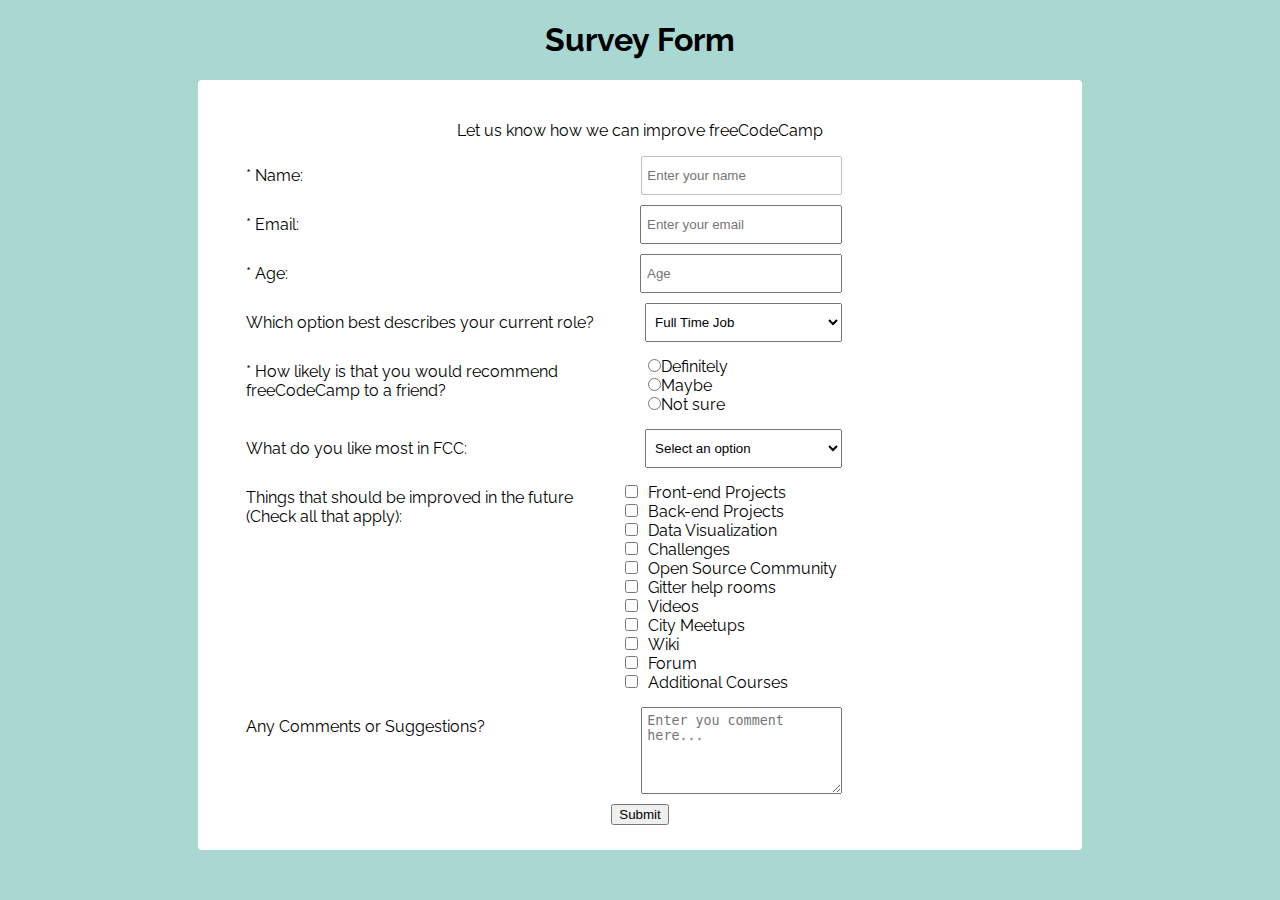
<file: Free Code Camp Projects/Project 02 Build a Survey Form/index.html>
<!DOCTYPE html>
<html>
<head>
	<link href="https://fonts.googleapis.com/css?family=Raleway" rel="stylesheet">
	<link rel="stylesheet" type="text/css" href="styles.css">
	<title>Survey Form</title>
</head>
<body>
	<h1 id="title">Survey Form</h1>
		<form id="survey-form">
			<p id="description">Let us know how we can improve freeCodeCamp</p>
			<div class="input-row">
				<label class="input-label" id="name-label" for="name">* Name:
				</label>

				<input class="input-field" id="name" type="text" name="name" placeholder="Enter your name" required>
			</div>
			<div class="input-row">
				<label class="input-label" id="email-label" for="email">* Email:</label>
				<input class="input-field" id="email" type="email" name="email" placeholder="Enter your email" required>
			</div>
			<div class="input-row">
				<label class="input-label" id="number-label" for="number">* Age:</label>
				<input class="input-field" id="number" type="number" name="age" placeholder="Age" step=1 min="1" max="125" required>
			</div>
			<div class="input-row">
				<label class="input-label">Which option best describes your current role?</label>
				<select class="input-field" id="dropdown" name="dropdown">
					<option value="first">Student</option> 
					<option value="second" selected>Full Time Job</option>
					<option value="third">Full Time Learner</option>
					<option value="fourth">Prefer Not To Say</option>
					<option value="fifth">Other</option>
				</select>
			</div>
			<div class="input-row">
				<label class="input-label">* How likely is that you would recommend freeCodeCamp to a friend?</label>
				<div class="input-field input-field-options">
					<label><input type="radio" name="likely-recommend" value="Definitely">Definitely</label>
					<label><input type="radio" name="likely-recommend" value="Maybe">Maybe</label>
					<label><input type="radio" name="likely-recommend" value="Not sure">Not sure</label>
				</div>
			</div>
			<div class="input-row">
				<label class="input-label">What do you like most in FCC:</label>
				<select class="input-field" id="dropdown2" name="dropdown2">
					<option value="none" selected disabled>Select an option</option>
					<option value="first">Challenges</option> 
					<option value="second">Projects</option>
					<option value="third">Community</option>
					<option value="fourth">Open Source</option>
				</select>	
			</div>
			<div class="input-row">
				<label class="input-label">Things that should be improved in the future
				(Check all that apply):</label>
				<div class="input-field input-field-options">
					<label>
					<input type="checkbox" name="front-end-projects" value="front-end-projects">Front-end Projects
					</label>
					<label>
						<input type="checkbox" name="back-end-projects" value="back-end-projects">Back-end Projects
					</label>
					<label>
						<input type="checkbox" name="data-visualization" value="data-visualization">Data Visualization
					</label>
					<label>
						<input type="checkbox" name="challenges" value="challenges">Challenges
					</label>
					<label>
						<input type="checkbox" name="open-source-community" value="open-source-community">Open Source Community
					</label> 
					<label>
						<input type="checkbox" name="gitter-help-rooms" value="gitter-help-rooms">Gitter help rooms
					</label>
					<label>
						<input type="checkbox" name="videos" value="videos">Videos
					</label>
					<label>
						<input type="checkbox" name="city-meetups" value="city-meetups">City Meetups
					</label>
					<label>
						<input type="checkbox" name="wiki" value="wiki">Wiki
					</label>
					<label>
						<input type="checkbox" name="forum" value="forum">Forum
					</label>
					<label>
						<input type="checkbox" name="additional-courses" value="additional-courses">Additional Courses
					</label>
				</div>
			</div>
			<div class="input-row">
				<label class="input-label">Any Comments or Suggestions?</label>
				<textarea class="input-field" name="comments" rows="5" cols="33" placeholder="Enter you comment here..."></textarea>
			</div>
			<div id="form-submit"><input id="submit" type="submit" name="submit"></div>
		</form>
</body>
<script type="text/javascript" src="https://cdn.freecodecamp.org/testable-projects-fcc/v1/bundle.js"></script>
</html>
</file>
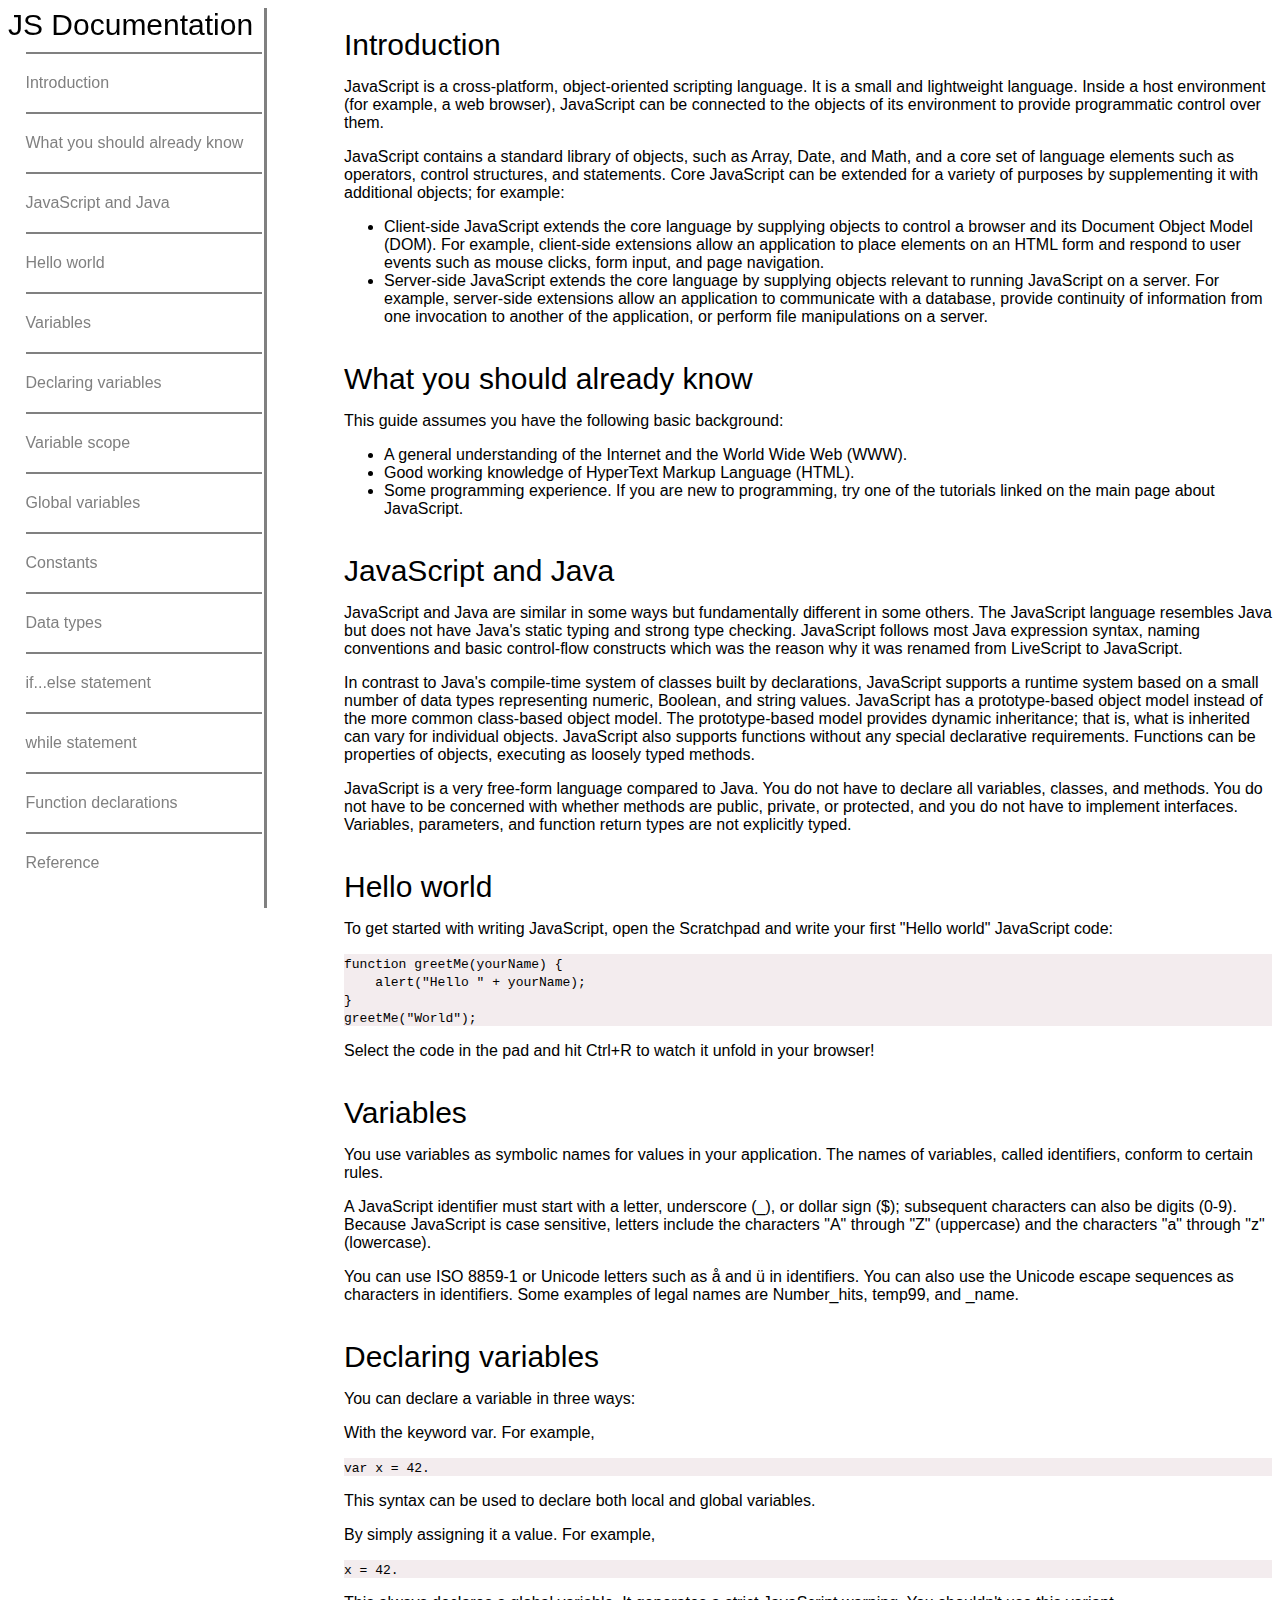
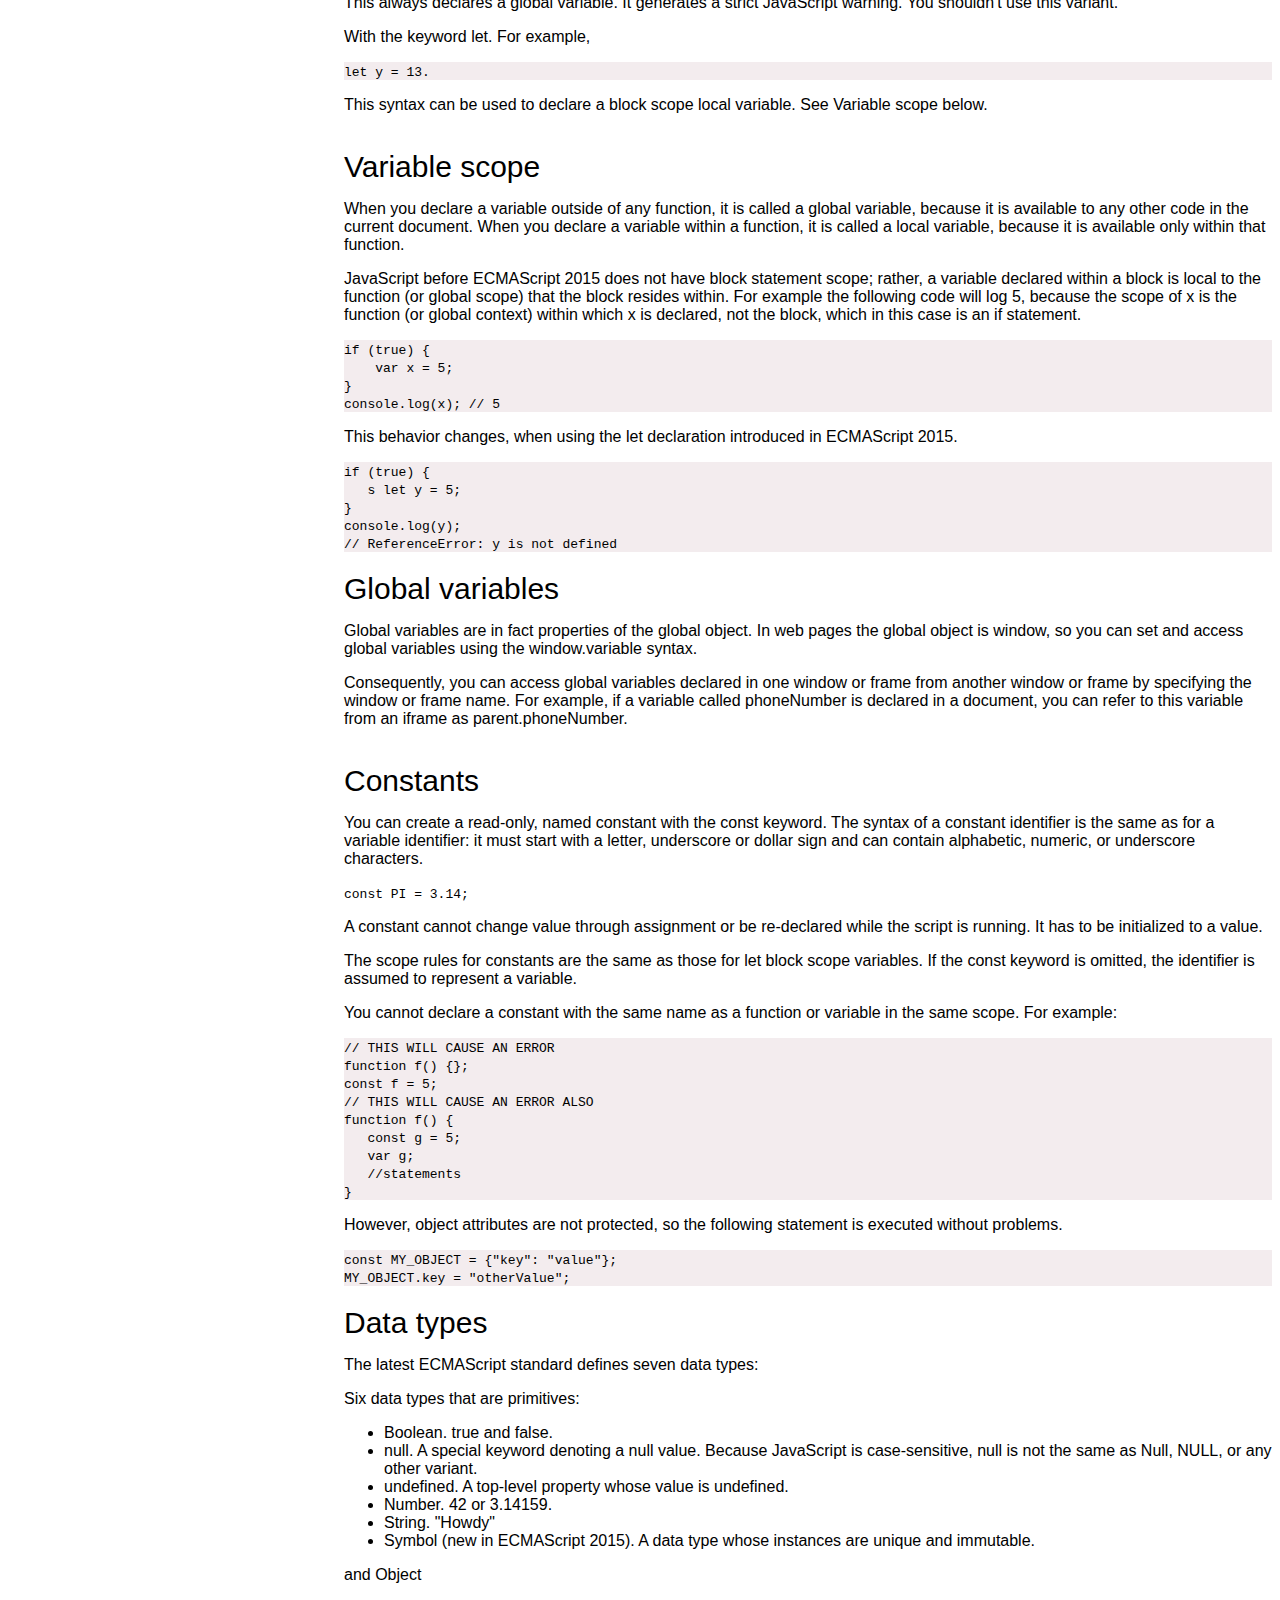
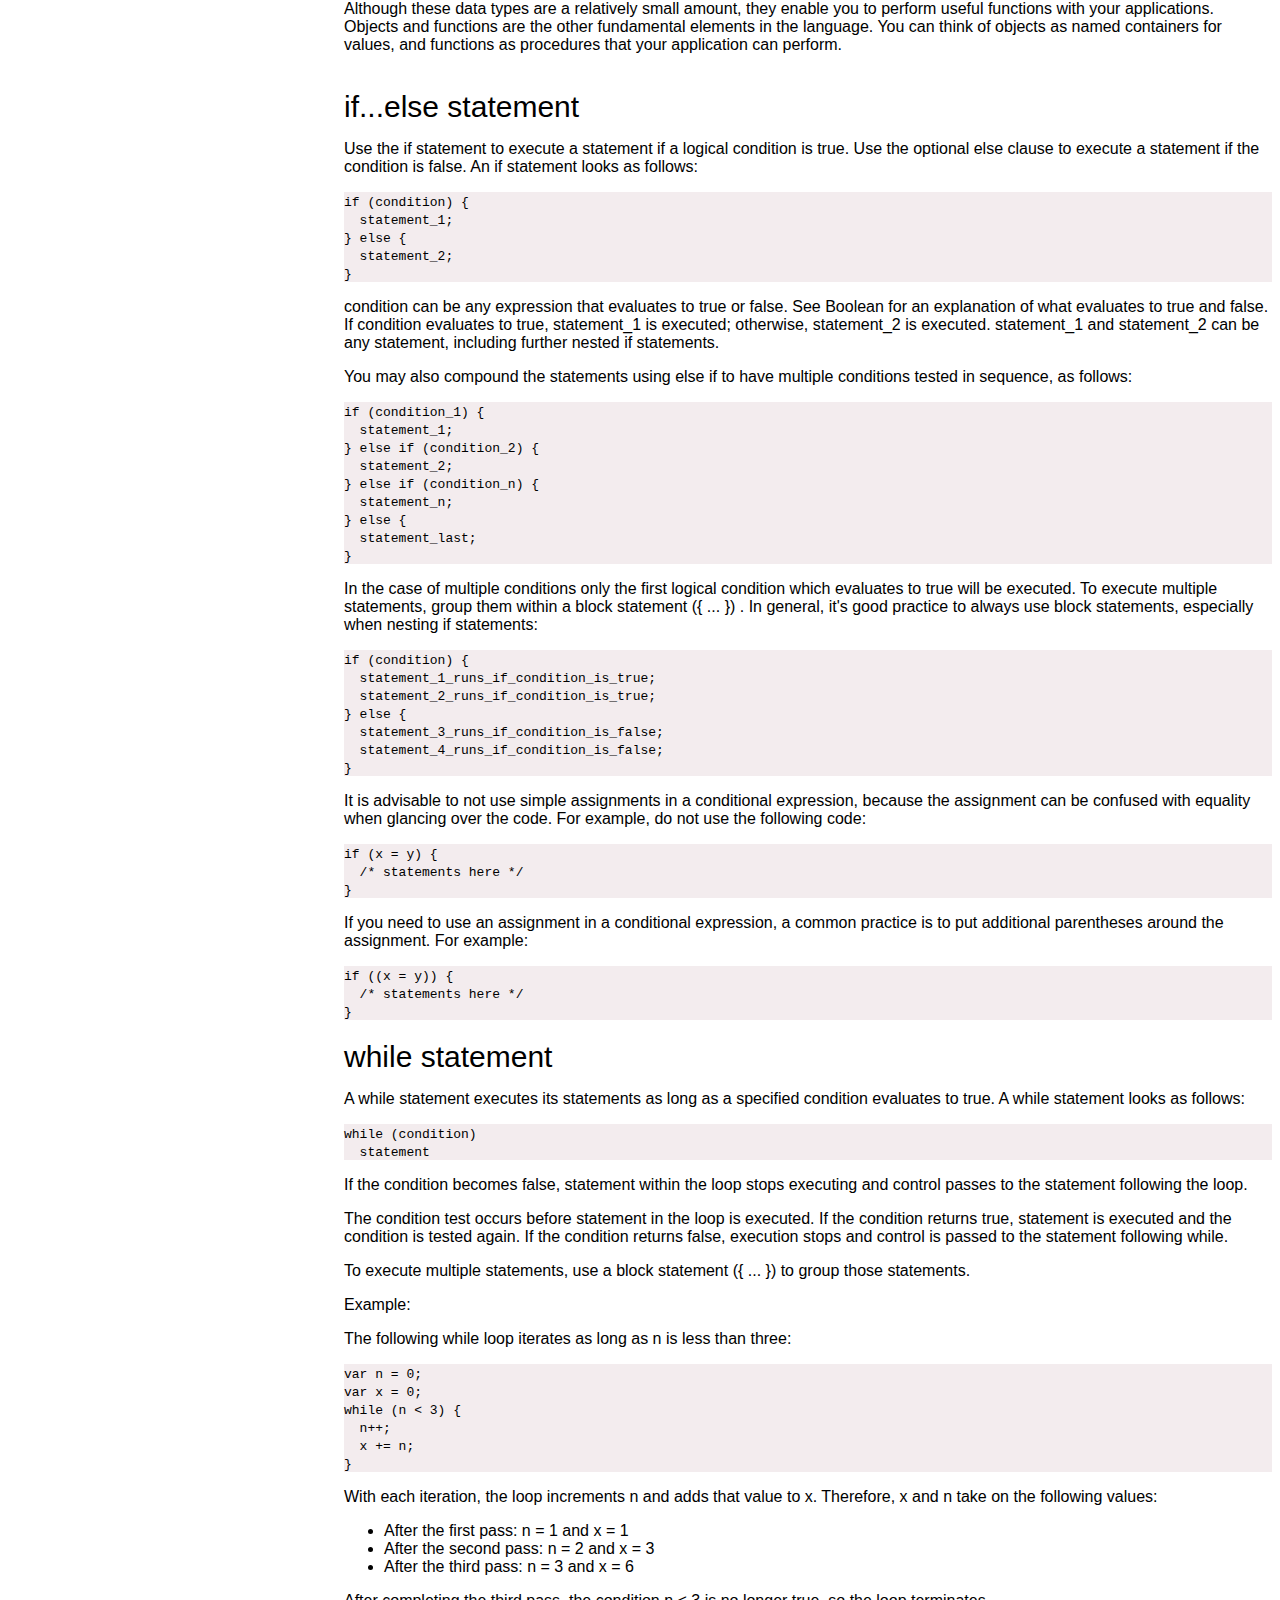
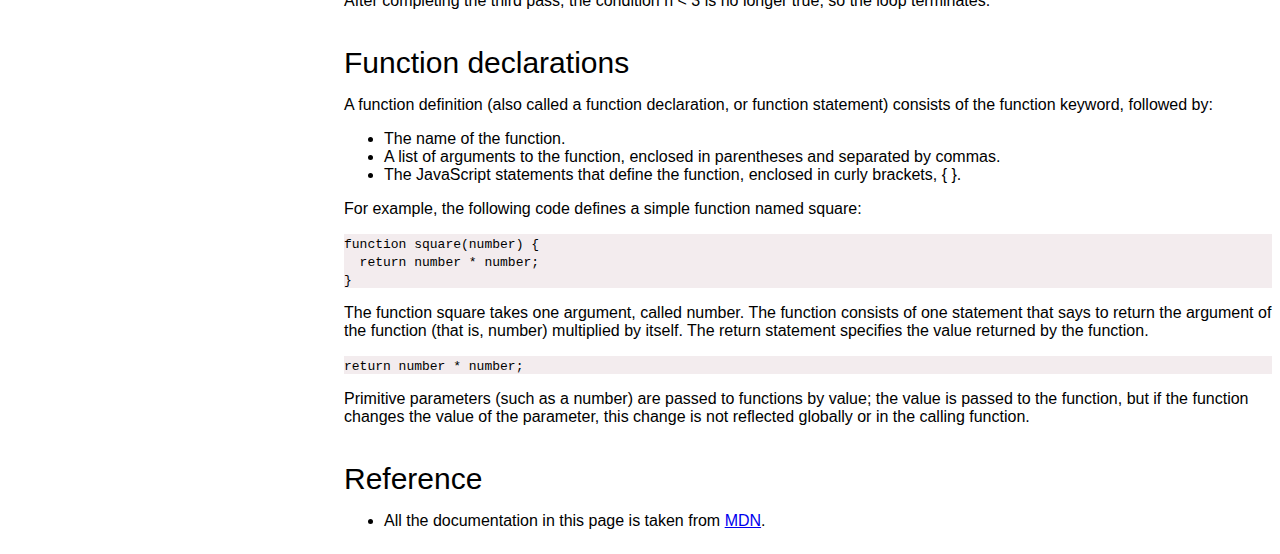
<file: Free Code Camp Projects/Project 04 Build a Technical Documentation Page/index.html>
<!DOCTYPE html>
<html>
<!-- Work on CSS - Code block class & code styling -->
<head>
	<title>FCC Technical Documentation Page Project</title>
	<link rel="stylesheet" href="styles.css">
	<style>
	
@media only screen and (max-width: 815px) {
    #navbar{
    position: fixed;
    width: 20%;
    display: flex;
    flex-direction: column;
    border-right: 3px gray solid;
    height: 100%;
    overflow-y: auto;
    overflow-x: hidden;
    }


}
	</style>
</head>
<body>
	<nav id="navbar">
		<header>JS Documentation</header>
		<a class="nav-link" href="#Introduction">Introduction</a>
		<a class="nav-link" href="#What_you_should_already_know">What you should already know</a>
		<a class="nav-link" href="#JavaScript_and_Java">JavaScript and Java</a>
		<a class="nav-link" href="#Hello_world">Hello world</a>
		<a class="nav-link" href="#Variables">Variables</a>
		<a class="nav-link" href="#Declaring_variables">Declaring variables</a>
		<a class="nav-link" href="#Variable_scope">Variable scope</a>
		<a class="nav-link" href="#Global_variables">Global variables</a>
		<a class="nav-link" href="#Constants">Constants</a>
		<a class="nav-link" href="#Data_types">Data types</a>
		<a class="nav-link" href="#if...else_statement">if...else statement</a>
		<a class="nav-link" href="#while_statement">while statement</a>
		<a class="nav-link" href="#Function_declarations">Function declarations</a>
		<a class="nav-link" href="#Reference">Reference</a>
	</nav>
	<main id="main-doc">
		<section id="Introduction" class="main-section">
			<header>Introduction</header>
			<p>
				JavaScript is a cross-platform, object-oriented scripting language. It is a small and lightweight language. Inside a host environment (for example, a web browser), JavaScript can be connected to the objects of its environment to provide programmatic control over them.
			</p>	
			<p>
				JavaScript contains a standard library of objects, such as Array, Date, and Math, and a core set of language elements such as operators, control structures, and statements. Core JavaScript can be extended for a variety of purposes by supplementing it with additional objects; for example:
			</p>		
			<ul>
				<li>
					Client-side JavaScript extends the core language by supplying objects to control a browser and its Document Object Model (DOM). For example, client-side extensions allow an application to place elements on an HTML form and respond to user events such as mouse clicks, form input, and page navigation.
				</li>	
				<li>
					Server-side JavaScript extends the core language by supplying objects relevant to running JavaScript on a server. For example, server-side extensions allow an application to communicate with a database, provide continuity of information from one invocation to another of the application, or perform file manipulations on a server.
				</li>
			</ul>		
		</section>
		<section id="What_you_should_already_know" class="main-section">
			<header>What you should already know</header>
			<p>This guide assumes you have the following basic background:</p>
			<ul>
				<li>
					A general understanding of the Internet and the World Wide Web (WWW).
				</li>
				<li>
					Good working knowledge of HyperText Markup Language (HTML).
				</li>
				<li>
					Some programming experience. If you are new to programming, try one of the tutorials linked on the main page about JavaScript.
				</li>
			</ul>		
		</section>
		<section id="JavaScript_and_Java" class="main-section">
			<header>JavaScript and Java</header>
			<p>
				JavaScript and Java are similar in some ways but fundamentally different in some others. The JavaScript language resembles Java but does not have Java's static typing and strong type checking. JavaScript follows most Java expression syntax, naming conventions and basic control-flow constructs which was the reason why it was renamed from LiveScript to JavaScript.
			</p>
			<p>
				In contrast to Java's compile-time system of classes built by declarations, JavaScript supports a runtime system based on a small number of data types representing numeric, Boolean, and string values. JavaScript has a prototype-based object model instead of the more common class-based object model. The prototype-based model provides dynamic inheritance; that is, what is inherited can vary for individual objects. JavaScript also supports functions without any special declarative requirements. Functions can be properties of objects, executing as loosely typed methods.
			</p>
			<p>
				JavaScript is a very free-form language compared to Java. You do not have to declare all variables, classes, and methods. You do not have to be concerned with whether methods are public, private, or protected, and you do not have to implement interfaces. Variables, parameters, and function return types are not explicitly typed.
			</p>	
		</section>
		<section id="Hello_world" class="main-section">
			<header>Hello world</header>
			<p>
				To get started with writing JavaScript, open the Scratchpad and write your first "Hello world" JavaScript code:
			</p>
			<div class="code-block">
				<code class="code-block">
					function greetMe(yourName) {
					<br>
					&nbsp&nbsp&nbsp	alert("Hello " + yourName);
					<br>	
					}
					<br>
					greetMe("World");
				</code>
			</div>
			<p>Select the code in the pad and hit Ctrl+R to watch it unfold in your browser!</p>
		</section>
		<section id="Variables" class="main-section">
			<header>Variables</header>
			<p>
				You use variables as symbolic names for values in your application. The names of variables, called identifiers, conform to certain rules.
			</p>
			<p>
				A JavaScript identifier must start with a letter, underscore (_), or dollar sign ($); subsequent characters can also be digits (0-9). Because JavaScript is case sensitive, letters include the characters "A" through "Z" (uppercase) and the characters "a" through "z" (lowercase).
			</p>
			<p>
				You can use ISO 8859-1 or Unicode letters such as å and ü in identifiers. You can also use the Unicode escape sequences as characters in identifiers. Some examples of legal names are Number_hits, temp99, and _name.
			</p>	
		</section>
		<section id="Declaring_variables" class="main-section">	
			<header>Declaring variables</header>
			<p>
				You can declare a variable in three ways:
			</p>
			<p>
				With the keyword var. For example,
			</p>
			<div class="code-block">
				<code>
					var x = 42.
				</code>
			</div>
			<p>
				This syntax can be used to declare both local and global variables.
			</p>
			<p>
				By simply assigning it a value. For example,
			</p>
			<div class="code-block">
				<code>
					x = 42.
				</code>
			</div>	
			<p>
				This always declares a global variable. It generates a strict JavaScript warning. You shouldn't use this variant.
			</p>
			<p>
				With the keyword let. For example,
			</p>
			<div class="code-block">
				<code>
					let y = 13.
				</code>
			</div>
			<p>
				This syntax can be used to declare a block scope local variable. See Variable scope below.
			</p>	
		</section>
		<section id="Variable_scope" class="main-section">
			<header>Variable scope</header>
			<p>
				When you declare a variable outside of any function, it is called a global variable, because it is available to any other code in the current document. When you declare a variable within a function, it is called a local variable, because it is available only within that function.
			</p>
			<p>
				JavaScript before ECMAScript 2015 does not have block statement scope; rather, a variable declared within a block is local to the function (or global scope) that the block resides within. For example the following code will log 5, because the scope of x is the function (or global context) within which x is declared, not the block, which in this case is an if statement.
			</p>
			<div class="code-block">
				<code>
					if (true) {
					<br>
					&nbsp&nbsp&nbsp var x = 5;
					<br>
					}
					<br>
					console.log(x);  // 5
				</code>
			</div>
			<p>
				This behavior changes, when using the let declaration introduced in ECMAScript 2015.
			</p>
			<div class="code-block">
				<code>
					if (true) {
					<br>
					&nbsp&nbsp&nbsps let y = 5;
					<br>
					}
					<br>
					console.log(y);
					<br>  
					// ReferenceError: y is not defined
				</code>
			</div>
		</section>
		<section id="Global_variables" class="main-section">
			<header>Global variables</header>
			<p>
				Global variables are in fact properties of the global object. In web pages the global object is window, so you can set and access global variables using the window.variable syntax.
			</p>
			<p>
				Consequently, you can access global variables declared in one window or frame from another window or frame by specifying the window or frame name. For example, if a variable called phoneNumber is declared in a document, you can refer to this variable from an iframe as parent.phoneNumber.
			</p>		
		</section>
		<section id="Constants" class="main-section">
			<header>Constants</header>
			<p>You can create a read-only, named constant with the const keyword. The syntax of a constant identifier is the same as for a variable identifier: it must start with a letter, underscore or dollar sign and can contain alphabetic, numeric, or underscore characters.</p>
			<code>const PI = 3.14;</code>
			<p>A constant cannot change value through assignment or be re-declared while the script is running. It has to be initialized to a value.</p>
			<p>The scope rules for constants are the same as those for let block scope variables. If the const keyword is omitted, the identifier is assumed to represent a variable.</p>
			<p>You cannot declare a constant with the same name as a function or variable in the same scope. For example:</p>
			<div class="code-block">
				<code>
					// THIS WILL CAUSE AN ERROR
					<br>
					function f() {};
					<br>
					const f = 5;
					<br>
					// THIS WILL CAUSE AN ERROR ALSO
					<br>
					function f() {
					<br>
					&nbsp&nbsp&nbspconst g = 5;
					<br>
					&nbsp&nbsp&nbspvar g;
					<br>
					&nbsp&nbsp&nbsp//statements
					<br>
					}
				</code>
			</div>
			<p>However, object attributes are not protected, so the following statement is executed without problems.</p>
			<div class="code-block">
				<code>
					const MY_OBJECT = {"key": "value"};
					<br>
					MY_OBJECT.key = "otherValue";
				</code>
			</div>
		</section>
		<section id="Data_types" class="main-section">
			<header>Data types</header>
			<p>The latest ECMAScript standard defines seven data types:</p>
			<p>Six data types that are primitives:</p>
			<ul>
				<li>Boolean. true and false.</li>
				<li>null. A special keyword denoting a null value. Because JavaScript is case-sensitive, null is not the same as Null, NULL, or any other variant.</li>
				<li>undefined. A top-level property whose value is undefined.</li>
				<li>Number. 42 or 3.14159.</li>
				<li>String. "Howdy"</li>
				<li>Symbol (new in ECMAScript 2015). A data type whose instances are unique and immutable.</li>
			</ul>
			<p>and Object</p>
			<p>Although these data types are a relatively small amount, they enable you to perform useful functions with your applications. Objects and functions are the other fundamental elements in the language. You can think of objects as named containers for values, and functions as procedures that your application can perform.</p>
		</section>
		<section id="if...else_statement" class="main-section">
			<header>if...else statement</header>
			<p>Use the if statement to execute a statement if a logical condition is true. Use the optional else clause to execute a statement if the condition is false. An if statement looks as follows:</p>
			<div class="code-block">
				<code>
					if (condition) {
					<br>
					&nbsp;&nbsp;statement_1;
					<br>
					} else {
					<br>
					&nbsp;&nbsp;statement_2;
					<br>
					}
					<br>
				</code>
			</div>
			<p>condition can be any expression that evaluates to true or false. See Boolean for an explanation of what evaluates to true and false. If condition evaluates to true, statement_1 is executed; otherwise, statement_2 is executed. statement_1 and statement_2 can be any statement, including further nested if statements.</p>
			<p>You may also compound the statements using else if to have multiple conditions tested in sequence, as follows:</p>
			<div class="code-block">
				<code>
					if (condition_1) {
					<br>
					&nbsp;&nbsp;statement_1;
					<br>
					} else if (condition_2) {
					<br>
					&nbsp;&nbsp;statement_2;
					<br>
					} else if (condition_n) { 
					<br>
					&nbsp;&nbsp;statement_n;
					<br>
					} else {
					<br>
					&nbsp;&nbsp;statement_last;
					<br>
					}
					<br> 
				</code>
			</div>
			<p>In the case of multiple conditions only the first logical condition which evaluates to true will be executed. To execute multiple statements, group them within a block statement ({ ... }) . In general, it's good practice to always use block statements, especially when nesting if statements:</p>
			<div class="code-block">
				<code>
					if (condition) {
					<br>
					&nbsp;&nbsp;statement_1_runs_if_condition_is_true;
					<br>
					&nbsp;&nbsp;statement_2_runs_if_condition_is_true;
					<br>
					} else {
					<br>	
					&nbsp;&nbsp;statement_3_runs_if_condition_is_false;
					<br>
					&nbsp;&nbsp;statement_4_runs_if_condition_is_false;
					<br>
					}
					<br>
				</code>
			</div>
			<p>It is advisable to not use simple assignments in a conditional expression, because the assignment can be confused with equality when glancing over the code. For example, do not use the following code:</p>
			<div class="code-block">
				<code>
					if (x = y) {
					<br>
					&nbsp;&nbsp;/* statements here */
					<br>
					}
					<br>
				</code>
			</div>
			<p>If you need to use an assignment in a conditional expression, a common practice is to put additional parentheses around the assignment. For example:</p>
			<div class="code-block">
				<code>
					if ((x = y)) {
					<br>
					&nbsp;&nbsp;/* statements here */
					<br>
					}
					<br>
				</code>
			</div>
		</section>
		<section id="while_statement" class="main-section">
			<header>while statement</header>
			<p>A while statement executes its statements as long as a specified condition evaluates to true. A while statement looks as follows:</p>
			<div class="code-block">
				<code>
					while (condition)
					<br>
					&nbsp;&nbsp;statement
					<br>
				</code>
			</div>
			<p>If the condition becomes false, statement within the loop stops executing and control passes to the statement following the loop.</p>
			<p>The condition test occurs before statement in the loop is executed. If the condition returns true, statement is executed and the condition is tested again. If the condition returns false, execution stops and control is passed to the statement following while.</p>
			<p>To execute multiple statements, use a block statement ({ ... }) to group those statements.</p>
			<p>Example:</p>
			<p>The following while loop iterates as long as n is less than three:</p>
			<div class="code-block">
				<code>
					var n = 0;
					<br>
					var x = 0;
					<br>
					while (n < 3) {
					<br>
					&nbsp;&nbsp;n++;
					<br>
					&nbsp;&nbsp;x += n;
					<br>
					}
				</code>
			</div>
			<p>With each iteration, the loop increments n and adds that value to x. Therefore, x and n take on the following values:</p>
			<ul>
				<li>After the first pass: n = 1 and x = 1</li>
				<li>After the second pass: n = 2 and x = 3</li>
				<li>After the third pass: n = 3 and x = 6</li>
			</ul>
			<p>After completing the third pass, the condition n < 3 is no longer true, so the loop terminates.</p>	
		</section>
		<section id="Function_declarations" class="main-section">	
			<header>Function declarations</header>
			<p>A function definition (also called a function declaration, or function statement) consists of the function keyword, followed by:</p>
			<ul>
				<li>The name of the function.</li>
				<li>A list of arguments to the function, enclosed in parentheses and separated by commas.</li>
				<li>The JavaScript statements that define the function, enclosed in curly brackets, { }.</li>
			</ul>		
			<p>For example, the following code defines a simple function named square:</p>
			<div class="code-block">
				<code>
					function square(number) {
					<br>	
					&nbsp;&nbsp;return number * number;
					<br>	
					}
					<br>
				</code>
			</div>
			<p>The function square takes one argument, called number. The function consists of one statement that says to return the argument of the function (that is, number) multiplied by itself. The return statement specifies the value returned by the function.</p>
			<div class="code-block">
				<code>
					return number * number;
					<br>
				</code>
			</div>
			<p>Primitive parameters (such as a number) are passed to functions by value; the value is passed to the function, but if the function changes the value of the parameter, this change is not reflected globally or in the calling function.</p>
		</section>
		<section id="Reference" class="main-section">
			<header>Reference</header>
			<ul>
				<li>All the documentation in this page is taken from
					<a href="https://developer.mozilla.org/en-US/docs/Web/JavaScript/Guide" target="_blank">MDN</a>.
				</li>
				
			</ul>			
		</section>
	</main>
</body>
<script type="text/javascript" src="https://cdn.freecodecamp.org/testable-projects-fcc/v1/bundle.js"></script>
</html>
</file>
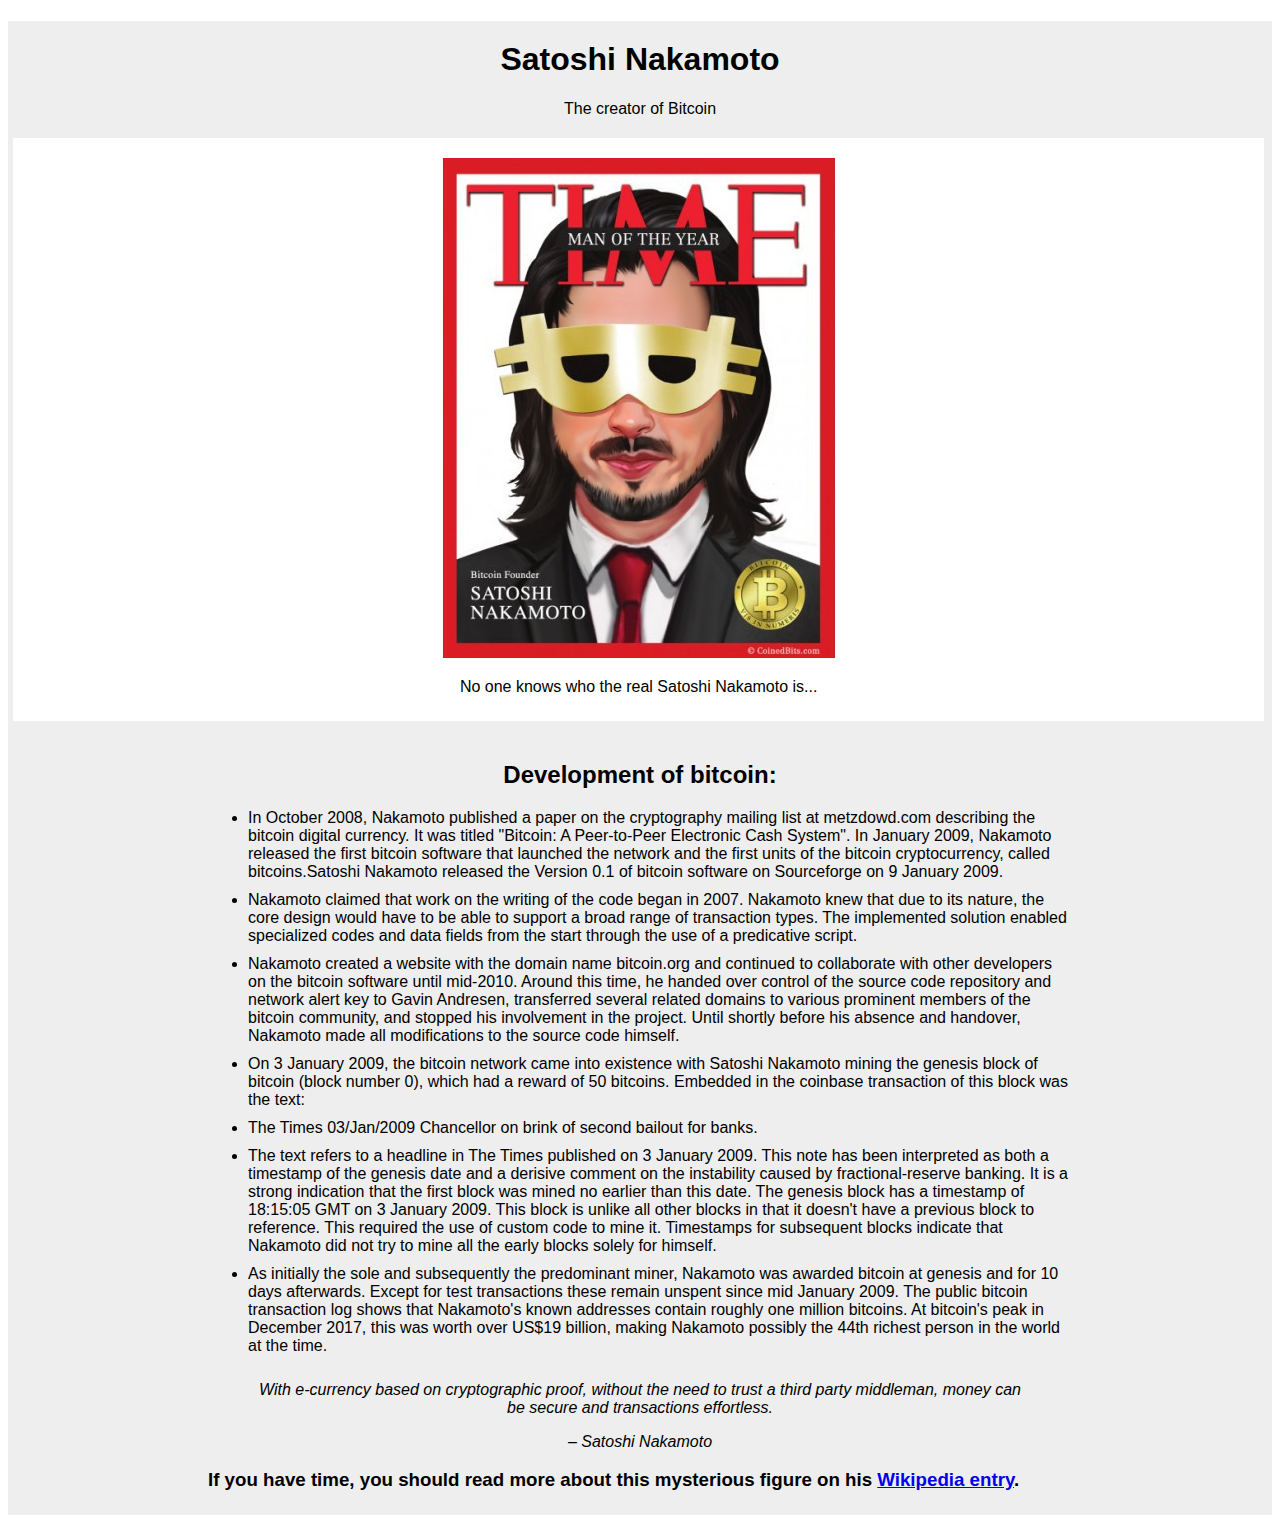
<file: Free Code Camp Projects/Project 01 Tribute Page/Tribute Page.html>
<!DOCTYPE html>
<html>
<head>
	<title>Satoshi Nakamoto Tribute Page</title>
	<link href="styles.css" type="text/css" rel="stylesheet">
</head>
<body>	
	<div id="main">
		<h1 id="title">Satoshi Nakamoto</h1>
		<div id="label-id">
			<label>The creator of Bitcoin</label>
		</div>
		<div id="img-div">
			<img src="images/SN.jpeg" id="image" align="center">
			<div id="img-caption">
				<label>No one knows who the real Satoshi Nakamoto is...</label>
			</div>	
		</div>
		<div id="tribute-info">
			<h2>Development of bitcoin:</h2>
				<ul>
					<li>In October 2008, Nakamoto published a paper on the cryptography mailing list at metzdowd.com describing the bitcoin digital currency. It was titled "Bitcoin: A Peer-to-Peer Electronic Cash System". In January 2009, Nakamoto released the first bitcoin software that launched the network and the first units of the bitcoin cryptocurrency, called bitcoins.Satoshi Nakamoto released the Version 0.1 of bitcoin software on Sourceforge on 9 January 2009.</li>

					<li>Nakamoto claimed that work on the writing of the code began in 2007. Nakamoto knew that due to its nature, the core design would have to be able to support a broad range of transaction types. The implemented solution enabled specialized codes and data fields from the start through the use of a predicative script.</li>

					<li>Nakamoto created a website with the domain name bitcoin.org and continued to collaborate with other developers on the bitcoin software until mid-2010. Around this time, he handed over control of the source code repository and network alert key to Gavin Andresen, transferred several related domains to various prominent members of the bitcoin community, and stopped his involvement in the project. Until shortly before his absence and handover, Nakamoto made all modifications to the source code himself.</li>

					<li>On 3 January 2009, the bitcoin network came into existence with Satoshi Nakamoto mining the genesis block of bitcoin (block number 0), which had a reward of 50 bitcoins. Embedded in the coinbase transaction of this block was the text:</li>

					<li>The Times 03/Jan/2009 Chancellor on brink of second bailout for banks.</li>

					<li>The text refers to a headline in The Times published on 3 January 2009. This note has been interpreted as both a timestamp of the genesis date and a derisive comment on the instability caused by fractional-reserve banking. It is a strong indication that the first block was mined no earlier than this date. The genesis block has a timestamp of 18:15:05 GMT on 3 January 2009. This block is unlike all other blocks in that it doesn't have a previous block to reference. This required the use of custom code to mine it. Timestamps for subsequent blocks indicate that Nakamoto did not try to mine all the early blocks solely for himself.</li>

					<li>As initially the sole and subsequently the predominant miner, Nakamoto was awarded bitcoin at genesis and for 10 days afterwards. Except for test transactions these remain unspent since mid January 2009. The public bitcoin transaction log shows that Nakamoto's known addresses contain roughly one million bitcoins. At bitcoin's peak in December 2017, this was worth over US$19 billion, making Nakamoto possibly the 44th richest person in the world at the time.</li>
				</ul>

				<!-- <p><em>With e-currency based on cryptographic proof, without the need to trust a third party middleman, money can be secure and transactions effortless.
					– Satoshi Nakamoto</em></p> -->
				
					<blockquote cite="https://www.huxley.net/bnw/four.html">
	    			<p>With e-currency based on cryptographic proof, without the need to trust a third party middleman, money can be secure and transactions effortless.</p>
	    			<cite>– Satoshi Nakamoto</cite>
					</blockquote>
					

				<h3>If you have time, you should read more about this mysterious figure on his <a id="tribute-link" href="https://en.wikipedia.org/wiki/Satoshi_Nakamoto" target="_blank">Wikipedia entry</a>.</h3>
		</div>
	</div>
</body>
<script type="text/javascript" src="https://cdn.freecodecamp.org/testable-projects-fcc/v1/bundle.js"></script>
</html>
</file>
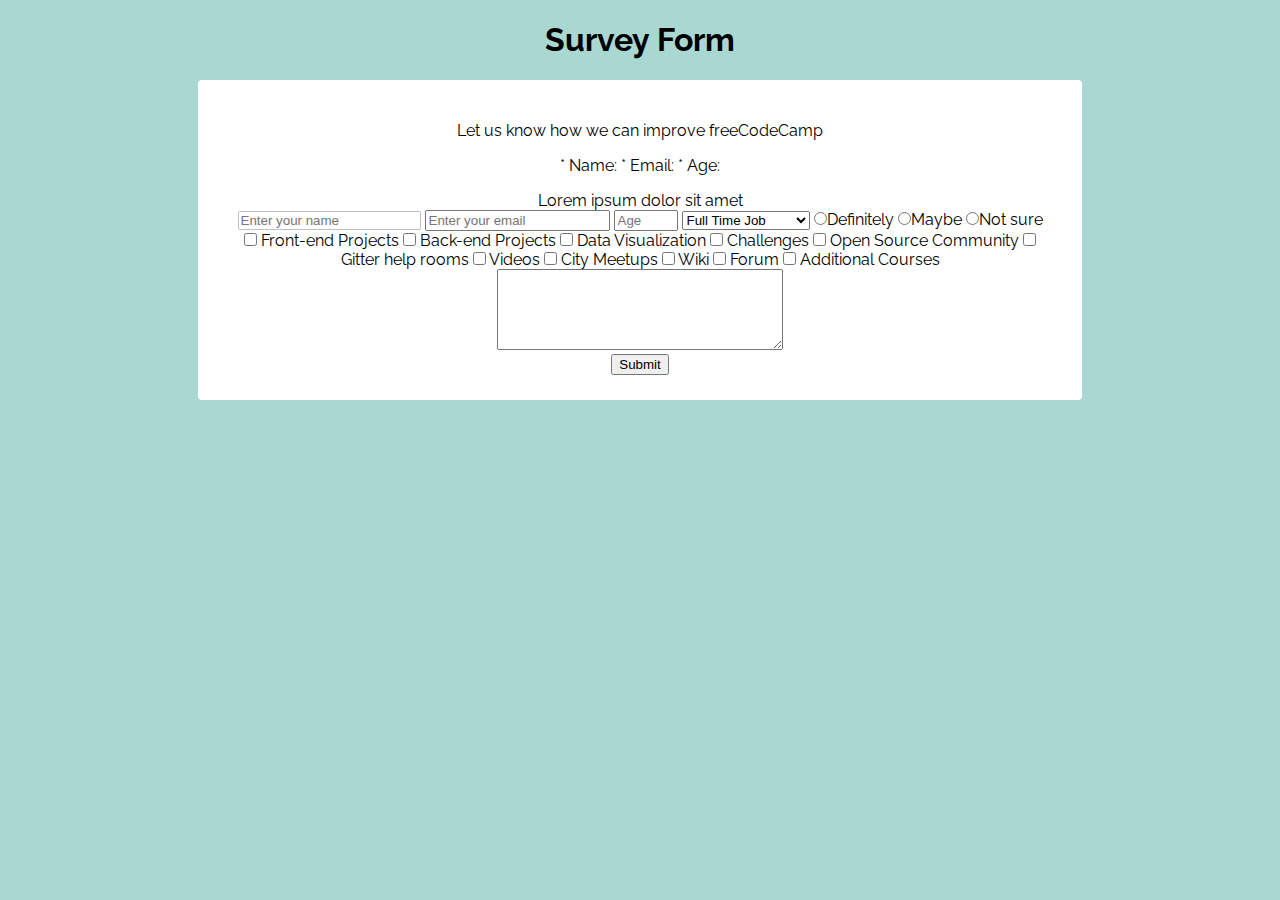
<file: Free Code Camp Projects/Project 02 Build a Survey Form/index-mars.html>
<!DOCTYPE html>
<html>
<head>
	<link href="https://fonts.googleapis.com/css?family=Raleway" rel="stylesheet">
	<link rel="stylesheet" type="text/css" href="styles.css">
	<title>Survey Form</title>
</head>
<body>
	<h1 id="title">Survey Form</h1>
		<form id="survey-form">
			<p id="description">Let us know how we can improve freeCodeCamp</p>
			<div id="form-left"> 
				<label id="name-label" for="name">* Name:</label>
				<label id="email-label" for="email">* Email:</label>
				<label id="number-label" for="number">* Age:</label>
				<p></p>
				<label>Lorem ipsum dolor sit amet</label>
				<label></label>
				<label></label>
				<label></label>
				<label></label>
			</div>
			<div id="form-right">
				<input id="name" type="text" name="name" placeholder="Enter your name" required>
				<input id="email" type="email" name="email" placeholder="Enter your email" required>
				<input id="number" type="number" name="age" placeholder="Age" step=1 min="1" max="125" required>
				<select id="dropdown" name="dropdown">
					<option value="first">Student</option> 
					<option value="second" selected>Full Time Job</option>
					<option value="third">Full Time Learner</option>
					<option value="fourth">Prefer Not To Say</option>
					<option value="fifth">Other</option>
				</select>
				<label><input type="radio" name="likely-recommend" value="Definitely">Definitely</label>
				<label><input type="radio" name="likely-recommend" value="Maybe">Maybe</label>
				<label><input type="radio" name="likely-recommend" value="Not sure">Not sure</label>
				<label>
					<input type="checkbox" name="front-end-projects" value="front-end-projects">
					Front-end Projects
				</label>
				<label>
					<input type="checkbox" name="back-end-projects" value="back-end-projects">
					Back-end Projects
				</label>
				<label>
					<input type="checkbox" name="data-visualization" value="data-visualization">
					Data Visualization
				</label>
				<label><input type="checkbox" name="challenges" value="challenges">
					Challenges
				</label>
				<label>
					<input type="checkbox" name="open-source-community" value="open-source-community">
					Open Source Community
				</label>
				<label>
					<input type="checkbox" name="gitter-help-rooms" value="gitter-help-rooms">
					Gitter help rooms
				</label>
				<label>
					<input type="checkbox" name="videos" value="videos">
					Videos
				</label>
				<label>
					<input type="checkbox" name="city-meetups" value="city-meetups">
					City Meetups
				</label>
				<label>
					<input type="checkbox" name="wiki" value="wiki">
					Wiki
				</label>
				<label>
					<input type="checkbox" name="forum" value="forum">
					Forum
				</label>
				<label>
					<input type="checkbox" name="additional-courses" value="additional-courses">
					Additional Courses
				</label>
				<textarea name="comments" rows="5" cols="33"></textarea>
			</div>
			<div id="form-submit"><input id="submit" type="submit" name="submit"></div>
		</form>
</body>
<script type="text/javascript" src="https://cdn.freecodecamp.org/testable-projects-fcc/v1/bundle.js"></script>
</html>
</file>
<file: Free Code Camp Projects/Project 02 Build a Survey Form/styles.css>
body{
	background-color: #a9d7d1;
	text-align: center;
    font-family: 'Raleway', Helvetica, sans-serif;
}

#survey-form {
	background-color: white;
	margin: 0% 15%;
	padding: 2% 3%;
	border-radius: 4px;
}

/*Layout*/

.input-row {
	display: flex;
	flex-direction: column;
	justify-content: space-between;
	margin: 10px 0;
}

.input-row .input-label {
	width: 100%;
    text-align: left;

}

@media (min-width: 768px){
	.input-row{
		flex-direction: row;
	}
	.input-row input-label{
		text-align: right;
	}
}


.input-row .input-field {
    width: 50%;
    margin-left: 0.5rem;
    margin-right: 25%;
	padding: 5px;
}

.input-field-options{
	display:flex;
	flex-direction: column;
	align-items: start;
}

.input-field-options label{
	white-space: nowrap;
}
.input-field-options input[type="checkbox"]{
	margin-right:10px;
}

/*Generic styling */

.input-row > label{
	margin:10px;
}

input[type=text]{
	border: 1px solid #c0c0c0;
    border-radius: 2px;
   
}

input, textarea, select{
	margin: 0;
}
</file>
<file: Free Code Camp Projects/Project 04 Build a Technical Documentation Page/styles.css>
body{
    display: flex;
    font-family: 'Open Sans',Arial,sans-serif;
    text-decoration: none;

}

section{
    padding-top: 20px;
}

header{
    font-size: 30px;
}

#navbar{
    position: fixed;
    width: 20%;
    display: flex;
    flex-direction: column;
    border-right: 3px gray solid;
    height: 100%;
    overflow-y: auto;
    overflow-x: hidden;
}

.nav-link{
    margin: 10px 2.5px 10px 17.5px;
    text-decoration: none;
    color: gray;
    border-top: 2px gray solid;
    padding-top: 20px;

}

code{
    margin: 15px 0px;
}

.code-block{
    background-color: rgb(243, 236, 238);
}

main{
   width: 80%;
   padding-left: 20px;
   margin-left: 25%;
}
</file>
<file: Free Code Camp Projects/Project 01 Tribute Page/styles.css>
body{
	font-family: "Trebuchet MS", Helvetica, sans-serif;
}

#main{
	background-color: #eee;
}

#title{
	text-align: center;
	padding-top: 20px;
}

#label-id{
	text-align: center;

}

#img-div{
	margin: 20px 5px 5px 5px;
	width: 99%;
	background: white;
	text-align: center;
	padding-bottom: 20px;
	display: flex;
	align-items: center;
	flex-direction: column;
}

#image{
	margin-top: 20px;
	max-width: 80%;
	display: block;
}

#img-caption{
	text-align: center;
	margin: 20px 5px 5px 5px;
}

#tribute-info{
	padding: 15px 200px 5px 200px;
}

#tribute-info h2{
	text-align: center;
}

#tribute-info li{
	padding: 0px 0px 10px 0px;
}

#tribute-info p{
	text-align: center;
}

blockquote {
	 font-style: italic;
	 text-align: center;
}
</file>
